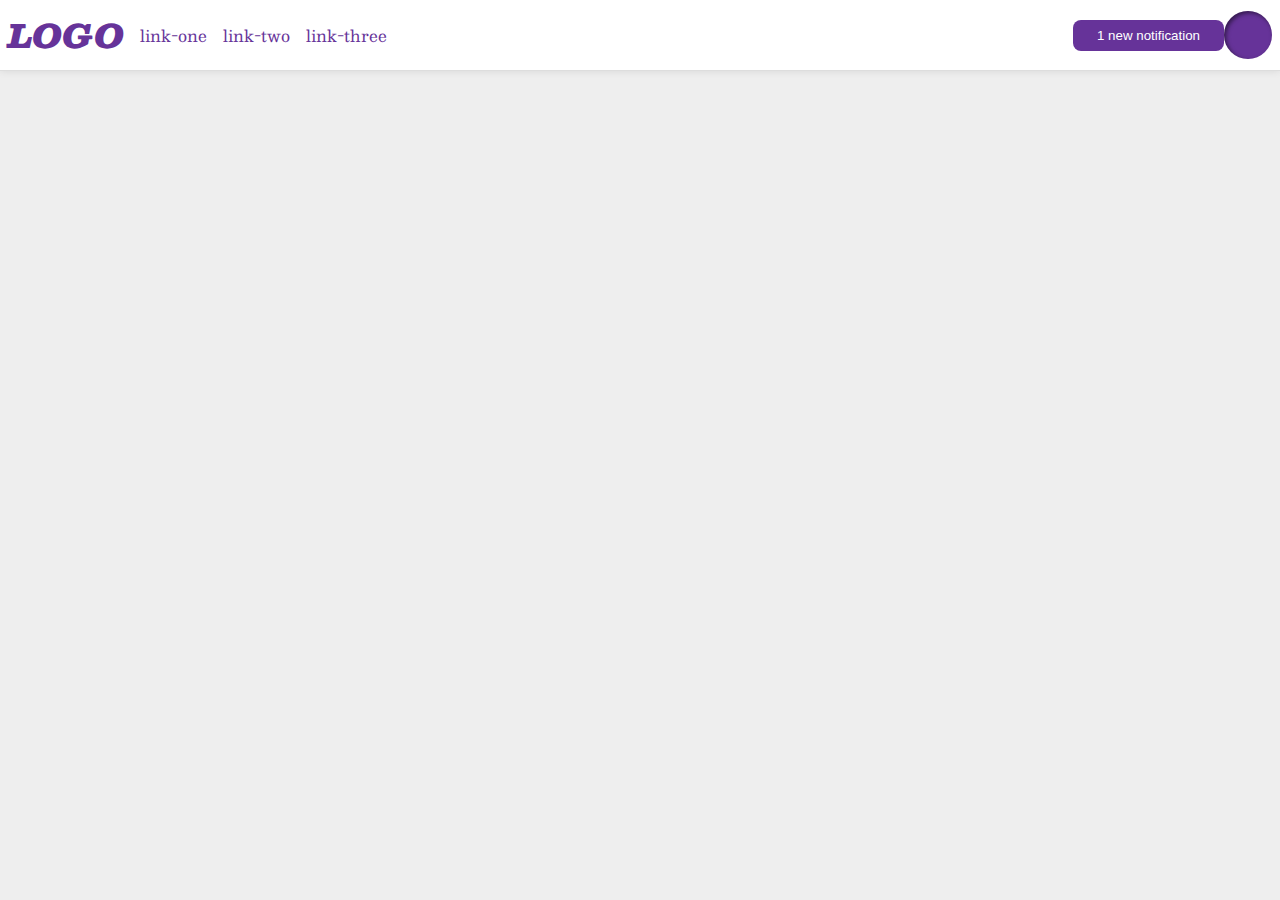
<file: flex/03-flex-header-2/index.html>
<!DOCTYPE html>
<html lang="en">
  <head>
    <meta charset="UTF-8">
    <meta http-equiv="X-UA-Compatible" content="IE=edge">
    <meta name="viewport" content="width=device-width, initial-scale=1.0">
    <title>Flex Header 2</title>
    <link rel="stylesheet" href="style.css">
  </head>
  <body>
    <div class="header">
      <div class="logo">
        LOGO
      </div>
      <ul class="links">
        <!-- added empty li to include gap between items -->
        <li></li>
        <li><a href="https://google.com">link-one</a></li>
        <li><a href="https://google.com">link-two</a></li>
        <li><a href="https://google.com">link-three</a></li>
      </ul>
      <button class="notifications">
        1 new notification
      </button>
      <div class="profile-image"></div>
    </div>
  </body>
</html>
</file>
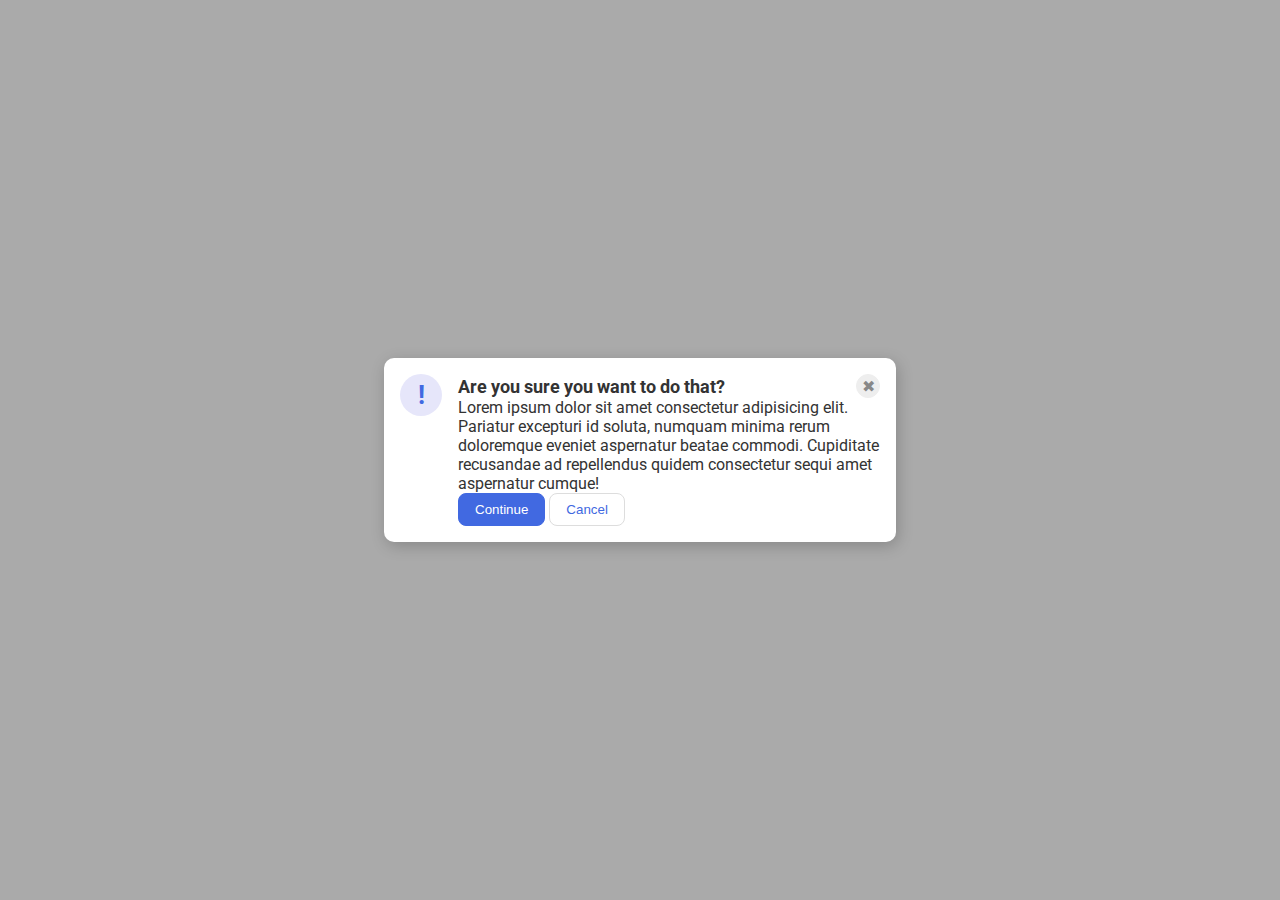
<file: flex/05-flex-modal/index.html>
<!DOCTYPE html>
<html lang="en">
  <head>
    <meta charset="UTF-8">
    <meta http-equiv="X-UA-Compatible" content="IE=edge">
    <meta name="viewport" content="width=device-width, initial-scale=1.0">
    <link rel="stylesheet" href="style.css">
    <title>Modal</title>
  </head>
  <body>
    <div class="modal">
      <div class="icon">!</div>
      <div class="htb">
        <div class="hcb">
          <div class="header">Are you sure you want to do that?</div>
          <button class="close-button">✖</button>
        </div>
        <div class="text">Lorem ipsum dolor sit amet consectetur adipisicing elit. Pariatur excepturi id soluta, numquam minima rerum doloremque eveniet aspernatur beatae commodi. Cupiditate recusandae ad repellendus quidem consectetur sequi amet aspernatur cumque!</div>
        <button class="continue">Continue</button>
        <button class="cancel">Cancel</button>
      </div>
    </div>
  </body>
</html>
</file>
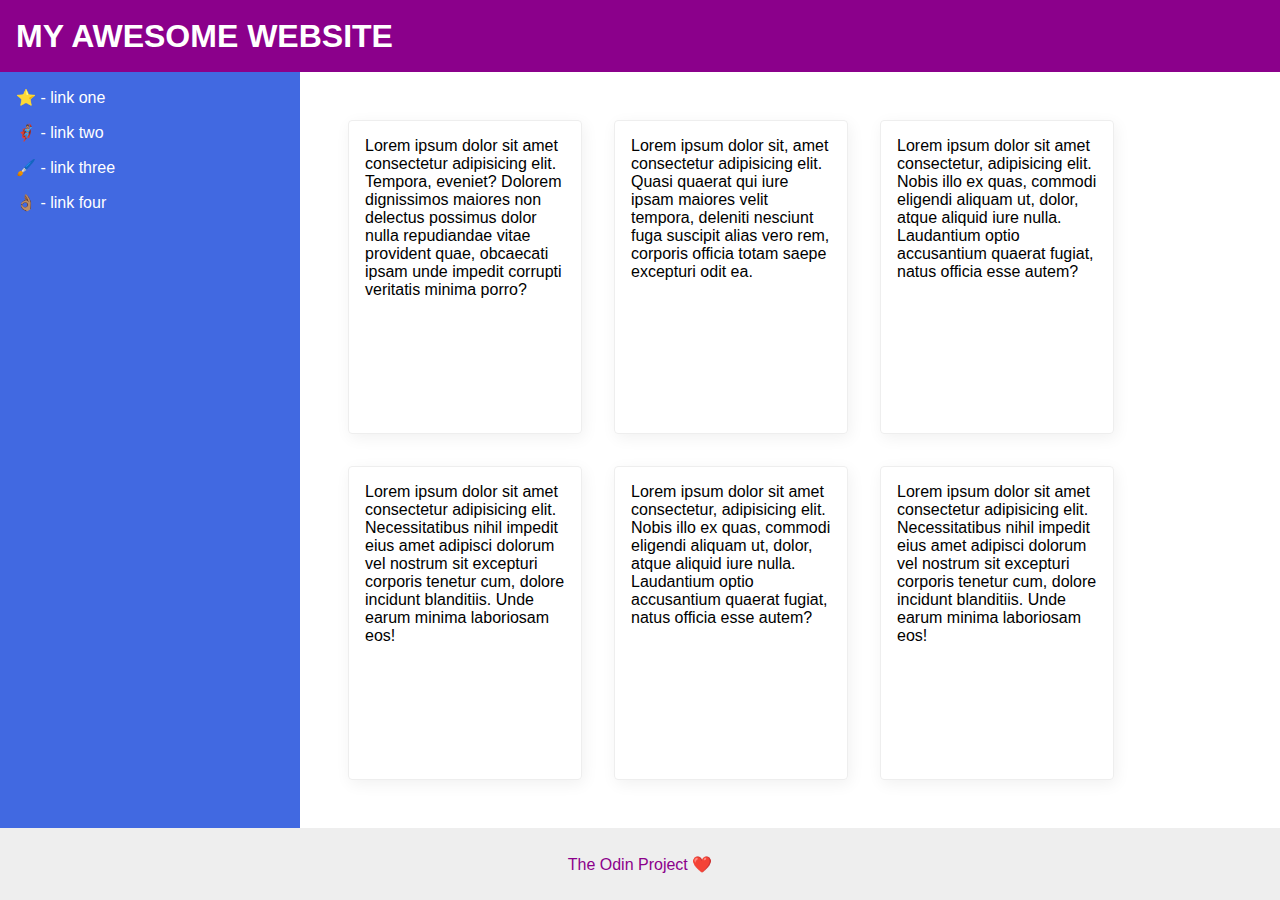
<file: flex/07-flex-layout-2/index.html>
<!DOCTYPE html>
<html lang="en">
  <head>
    <meta charset="UTF-8">
    <meta http-equiv="X-UA-Compatible" content="IE=edge">
    <meta name="viewport" content="width=device-width, initial-scale=1.0">
    <title>The Holy Grail</title>
    <link rel="stylesheet" href="style.css">
  </head>
  <body>

    <div class="header">
      MY AWESOME WEBSITE
    </div>
    
    <div class="center-items">
      <div class="sidebar">
        <ul>
          <li><a href="#">⭐ - link one</a></li>
          <li><a href="#">🦸🏽‍♂️ - link two</a></li>
          <li><a href="#">🖌️ - link three</a></li>
          <li><a href="#">👌🏽 - link four</a></li>
        </ul>
      </div>
      <div class="content-cards">
        <div class="card">Lorem ipsum dolor sit amet consectetur adipisicing elit. Tempora, eveniet? Dolorem dignissimos maiores non delectus possimus dolor nulla repudiandae vitae provident quae, obcaecati ipsam unde impedit corrupti veritatis minima porro?</div>
        <div class="card">Lorem ipsum dolor sit, amet consectetur adipisicing elit. Quasi quaerat qui iure ipsam maiores velit tempora, deleniti nesciunt fuga suscipit alias vero rem, corporis officia totam saepe excepturi odit ea.</div>
        <div class="card">Lorem ipsum dolor sit amet consectetur, adipisicing elit. Nobis illo ex quas, commodi eligendi aliquam ut, dolor, atque aliquid iure nulla. Laudantium optio accusantium quaerat fugiat, natus officia esse autem?</div>
        <div class="card">Lorem ipsum dolor sit amet consectetur adipisicing elit. Necessitatibus nihil impedit eius amet adipisci dolorum vel nostrum sit excepturi corporis tenetur cum, dolore incidunt blanditiis. Unde earum minima laboriosam eos!</div>
        <div class="card">Lorem ipsum dolor sit amet consectetur, adipisicing elit. Nobis illo ex quas, commodi eligendi aliquam ut, dolor, atque aliquid iure nulla. Laudantium optio accusantium quaerat fugiat, natus officia esse autem?</div>
        <div class="card">Lorem ipsum dolor sit amet consectetur adipisicing elit. Necessitatibus nihil impedit eius amet adipisci dolorum vel nostrum sit excepturi corporis tenetur cum, dolore incidunt blanditiis. Unde earum minima laboriosam eos!</div>
      </div>
    </div>

    <div class="footer">
      The Odin Project ❤️
    </div>

  </body>
</html>
</file>
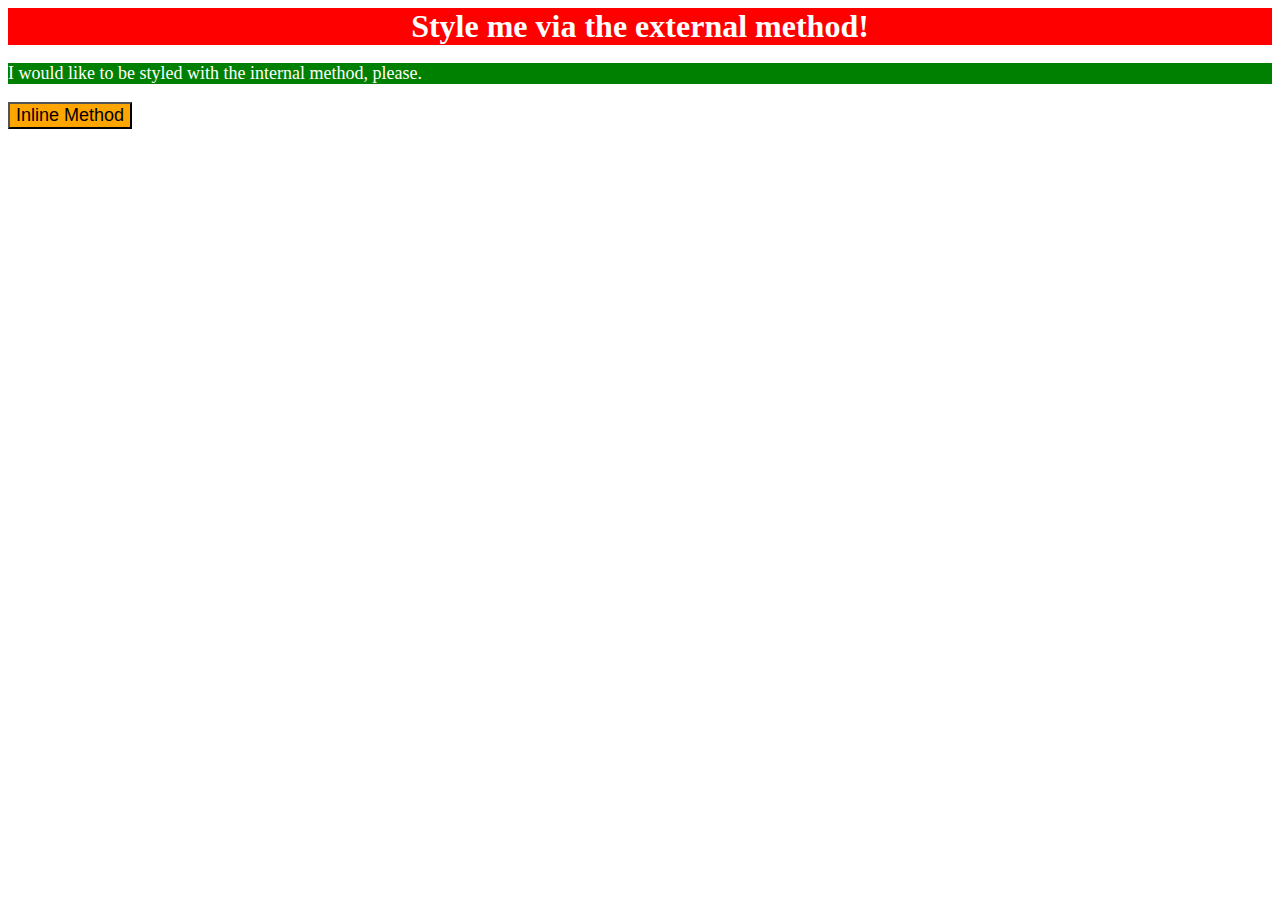
<file: foundations/01-css-methods/index.html>
<!DOCTYPE html>
<html lang="en">
  <head>
    <meta charset="UTF-8">
    <meta http-equiv="X-UA-Compatible" content="IE=edge">
    <meta name="viewport" content="width=device-width, initial-scale=1.0">
    
    <!-- external method used here to add link the css with the html file -->
    <link rel="stylesheet" href="./styles.css">

    <!-- internal method used here to add css -->
     <style>
      p {
        background-color: green;
        color: white;
        font-size: 18px;
      }
     </style>

    <title>Methods for Adding CSS</title>
  </head>
  <body>
    <div>Style me via the external method!</div>
    <p>I would like to be styled with the internal method, please.</p>

    <!-- inline method used here to add css -->
    <button style="background-color: orange; font-size: 18px;">Inline Method</button>
  </body>
</html>
</file>
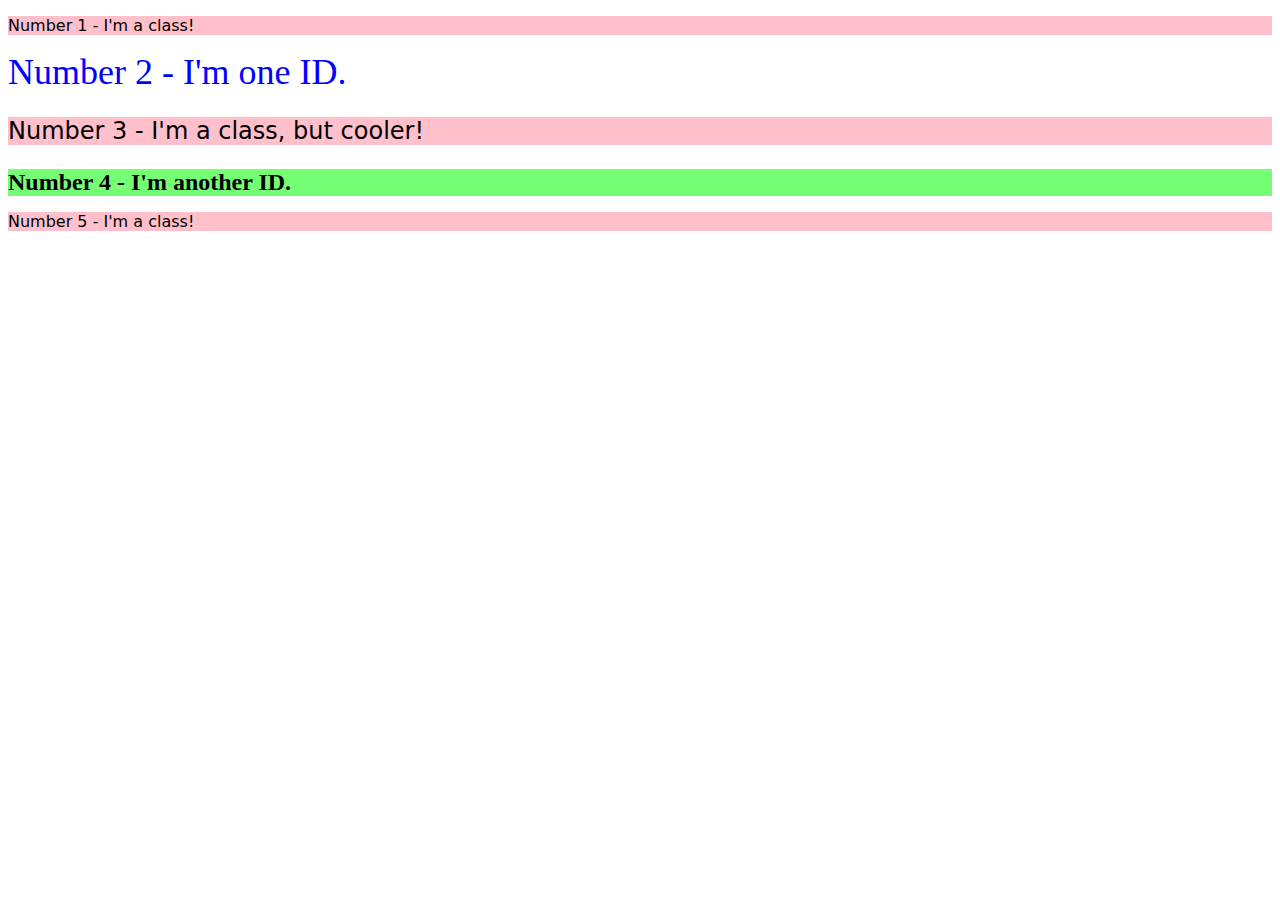
<file: foundations/02-class-id-selectors/index.html>
<!DOCTYPE html>
<html lang="en">
  <head>
    <meta charset="UTF-8">
    <meta http-equiv="X-UA-Compatible" content="IE=edge">
    <meta name="viewport" content="width=device-width, initial-scale=1.0">
    <title>Class and ID Selectors</title>
    <link rel="stylesheet" href="style.css">
  </head>
  <body>
    <p class="odd">Number 1 - I'm a class!</p>
    <div class="even">Number 2 - I'm one ID.</div>
    <p class="odd three">Number 3 - I'm a class, but cooler!</p>
    <div id="even">Number 4 - I'm another ID.</div>
    <p class="odd">Number 5 - I'm a class!</p>
  </body>
</html>
</file>
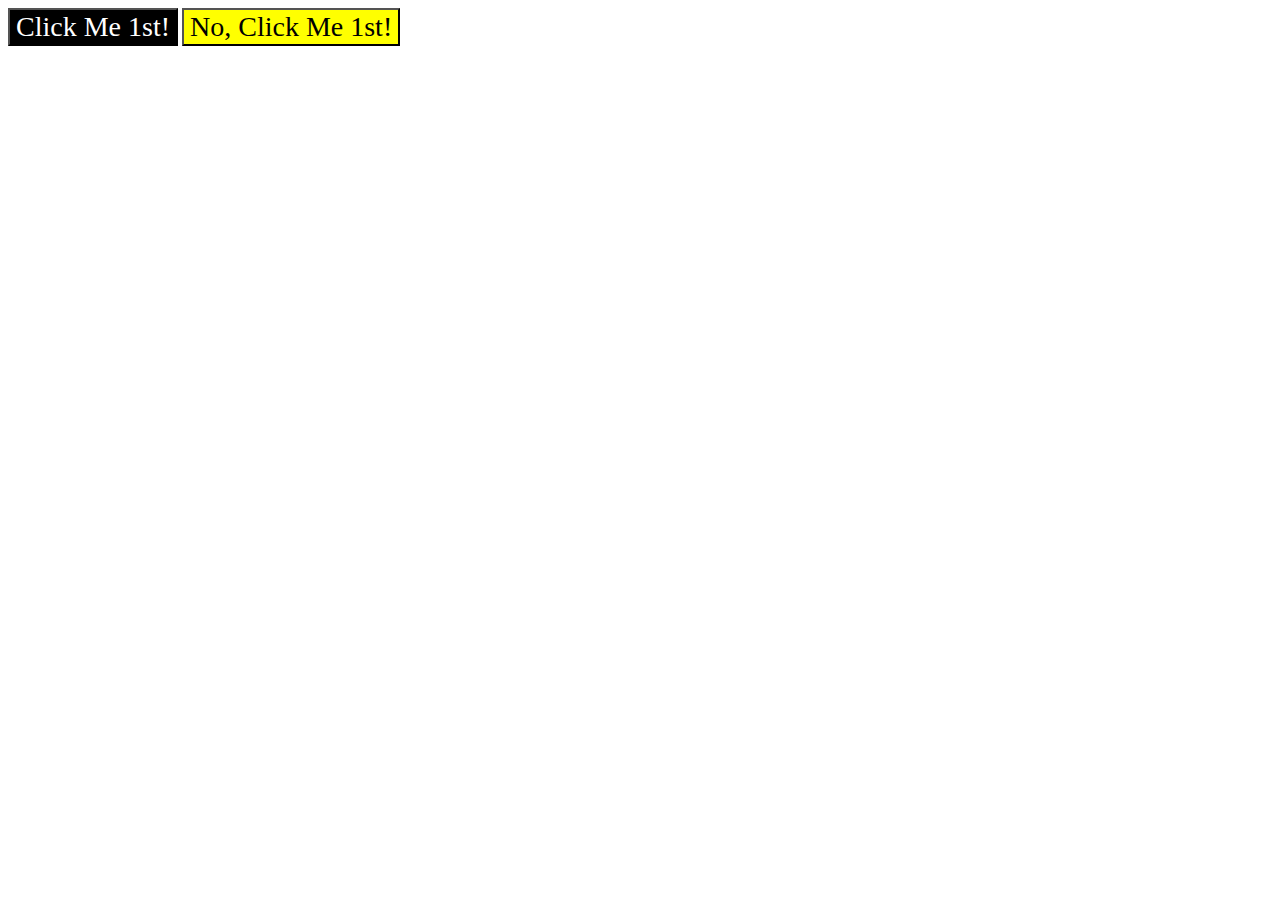
<file: foundations/03-grouping-selectors/index.html>
<!DOCTYPE html>
<html lang="en">
  <head>
    <meta charset="UTF-8">
    <meta http-equiv="X-UA-Compatible" content="IE=edge">
    <meta name="viewport" content="width=device-width, initial-scale=1.0">
    <title>Grouping Selectors</title>
    <link rel="stylesheet" href="style.css">
  </head>

  <body>
    <button class="first">Click Me 1st!</button>
    <button class="second">No, Click Me 1st!</button>
  </body>

</html>
</file>
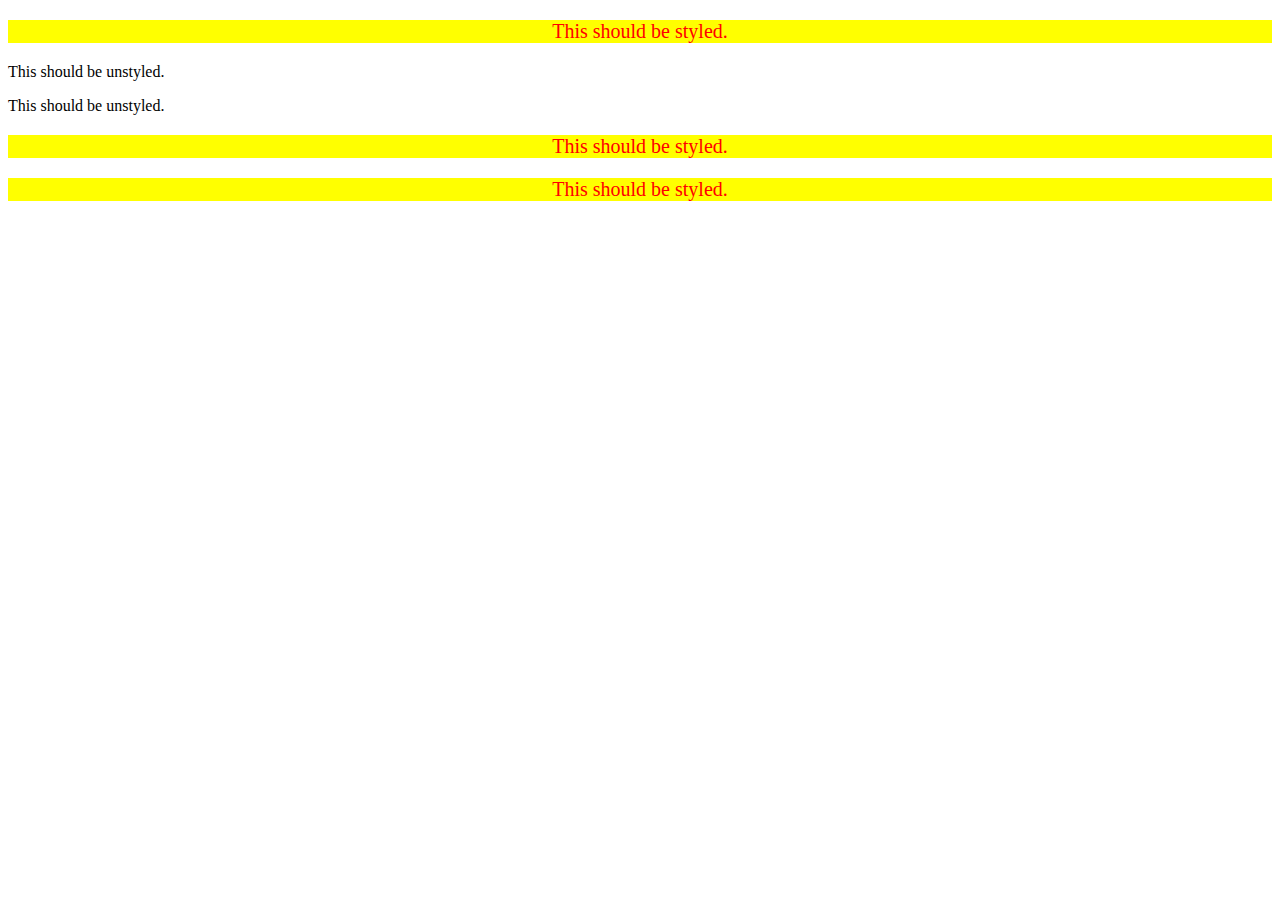
<file: foundations/05-descendant-combinator/index.html>
<!DOCTYPE html>
<html lang="en">
  <head>
    <meta charset="UTF-8">
    <meta http-equiv="X-UA-Compatible" content="IE=edge">
    <meta name="viewport" content="width=device-width, initial-scale=1.0">
    <title>Descendant Combinator</title>
    <link rel="stylesheet" href="style.css">
  </head>

  <body>
    <div class="container">
      <p class="text">This should be styled.</p>
    </div>

    <p class="text">This should be unstyled.</p>
    <p class="text">This should be unstyled.</p>
    
    <div class="container">
      <p class="text">This should be styled.</p>
      <p class="text">This should be styled.</p>
    </div>
  </body>

</html>
</file>
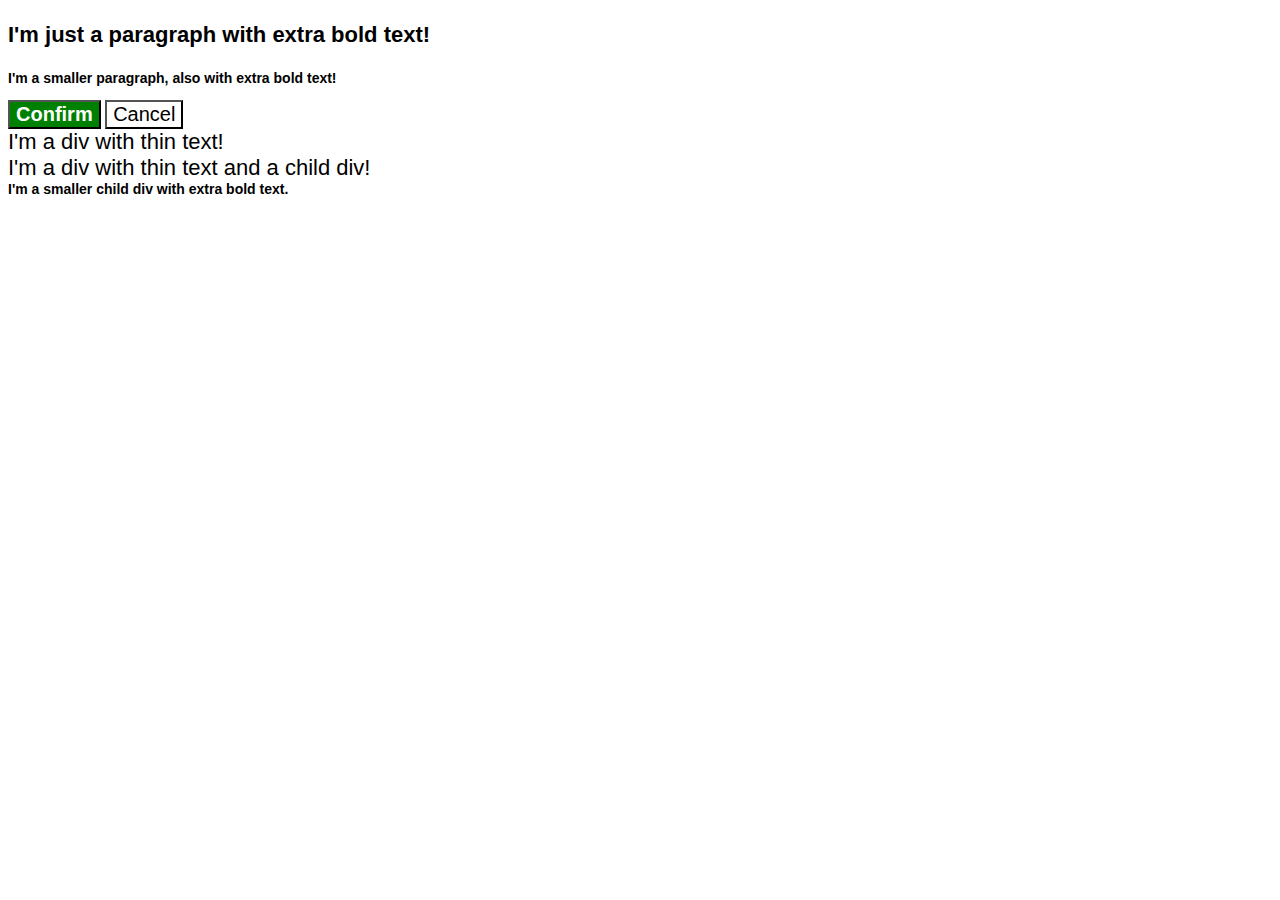
<file: foundations/06-cascade-fix/index.html>
<!DOCTYPE html>
<html lang="en">
  <head>
    <meta charset="UTF-8">
    <meta http-equiv="X-UA-Compatible" content="IE=edge">
    <meta name="viewport" content="width=device-width, initial-scale=1.0">
    <title>Fix the Cascade</title>
    <link rel="stylesheet" href="style.css">
  </head>
  <body>
    <p class="para">I'm just a paragraph with extra bold text!</p>
    <p class="para small-para">I'm a smaller paragraph, also with extra bold text!</p>

    <button id="confirm-button" class="button confirm">Confirm</button>
    <button id="cancel-button" class="button cancel">Cancel</button>

    <div class="text">I'm a div with thin text!</div>
    <div class="text">I'm a div with thin text and a child div!
      <div class="text child">I'm a smaller child div with extra bold text.</div>
    </div>
  </body>
</html>
</file>
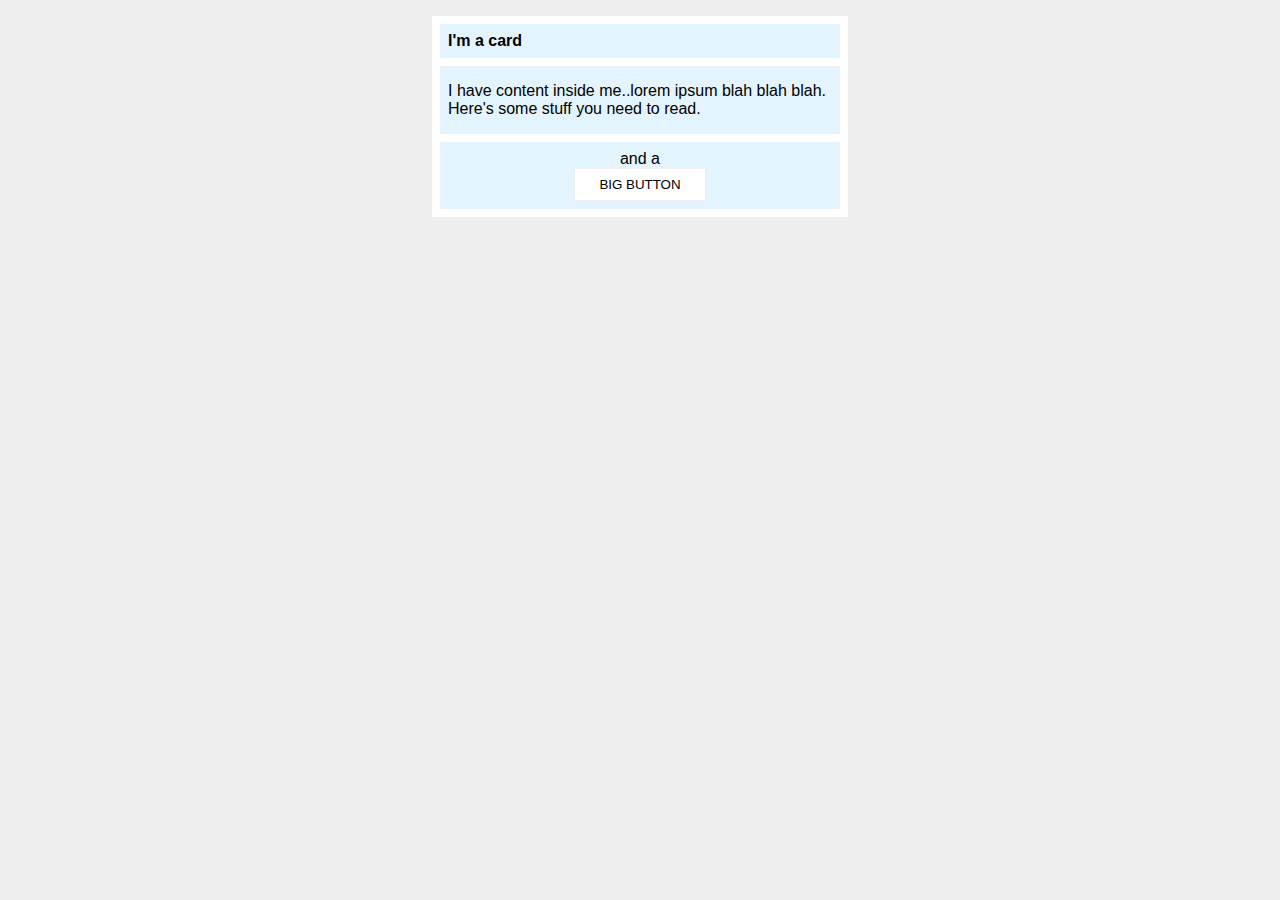
<file: margin-and-padding/02-margin-and-padding-2/index.html>
<!-- Adding comment above -->
<!DOCTYPE html>
<html lang="en">
  <head>
    <meta charset="UTF-8">
    <meta http-equiv="X-UA-Compatible" content="IE=edge">
    <meta name="viewport" content="width=device-width, initial-scale=1.0">
    <title>Margin and Padding exercise 2</title>
    <link rel="stylesheet" href="style.css">
  </head>
  <body>
    <div class="card">
      <h1 class="title">I'm a card</h1>
      <div class="content">I have content inside me..lorem ipsum blah blah blah. Here's some stuff you need to read.</div>
      <div class="button-container">and a <button>BIG BUTTON</button></div>
    </div>
  </body>
</html>
</file>
<file: flex/03-flex-header-2/style.css>
/* this is some magical font-importing.  
you'll learn about it later. */
@import url('https://fonts.googleapis.com/css2?family=Besley:ital,wght@0,400;1,900&display=swap');

body {
  margin: 0;
  background: #eee;
  font-family: Besley, serif;
}

.header {
  display: flex;
  align-items: center;
  padding: 8px;
  background: white;
  border-bottom: 1px solid #ddd;
  box-shadow: 0 0 8px rgba(0,0,0,.1);
}

.profile-image {
  background: rebeccapurple;
  box-shadow: inset 2px 2px 4px rgba(0,0,0,.5);
  border-radius: 50%;
  width: 48px;
  height: 48px;
}

.logo {
  color: rebeccapurple;
  font-size: 32px;
  font-weight: 900;
  font-style: italic;
}

button {
  border: none;
  border-radius: 8px;
  background: rebeccapurple;
  color: white;
  padding: 8px 24px;
}

a {
  /* this removes the line under our links */
  text-decoration: none;
  color: rebeccapurple;
}

ul {
  list-style-type: none;
  display: flex;
  margin: 0;
  padding: 0;
  gap: 16px;
  margin-right: auto; /*this section solves the issue to create a new div container and called it .left and .right*/
}
</file>
<file: flex/05-flex-modal/style.css>
@import url('https://fonts.googleapis.com/css2?family=Roboto:wght@400;700&display=swap');

html, body {
  height: 100%;
}

body {
  font-family: Roboto, sans-serif;
  margin: 0;
  background: #aaa;
  color: #333;
  /* I'll give you this one for free lol */
  display: flex;
  align-items: center;
  justify-content: center;
}

.modal {
  background: white;
  width: 480px;
  border-radius: 10px;
  box-shadow: 2px 4px 16px rgba(0,0,0,.2);
  /*changes here bellow*/
  display: flex;
  padding: 16px;
  gap: 16px;
}

.icon {
  color: royalblue;
  font-size: 26px;
  font-weight: 700;
  background: lavender;
  width: 42px;
  height: 42px;
  border-radius: 50%;
  display: flex;
  align-items: center;
  justify-content: center;
  /*changes here bellow*/
  flex-shrink: 0;
}

.close-button {
  background: #eee;
  border-radius: 50%;
  color: #888;
  font-weight: 400;
  font-size: 16px;
  height: 24px;
  width: 24px;
  display: flex;
  align-items: center;
  justify-content: center;
  border: 1px solid #eee;
  padding: 0;
  /*changes here bellow*/
  /* flex-shrink: 0; */
}

button {
  cursor: pointer;
  padding: 8px 16px;
  border-radius: 8px;
}

button.continue {
  background: royalblue;
  border: 1px solid royalblue;
  color: white;
}

button.cancel {
  background: white;
  border: 1px solid #ddd;
  color: royalblue;
}

.hcb {
  display: flex;
  justify-content: space-between;
  align-items: center;
  font-size: large;
  font-weight: bold;
}
</file>
<file: flex/07-flex-layout-2/style.css>
body {
  font-family: -apple-system, BlinkMacSystemFont, 'Segoe UI', Roboto, Oxygen, Ubuntu, Cantarell, 'Open Sans', 'Helvetica Neue', sans-serif;
  margin: 0;
  min-height: 100vh;

  /*add changes bellow*/
  display: flex;
  flex-direction: column;
  text-decoration: none;
}

.header {
  height: 72px;
  background: darkmagenta;
  color: white;

  /*add changes bellow*/
  display: flex;
  align-items: center;
  font-size: 32px;
  font-weight: 900;
  padding-left: 16px;
}

.footer {
  height: 72px;
  background: #eee;
  color: darkmagenta;

  /*add changes bellow*/
  display: flex;
  justify-content: center;
  align-items: center;
}

.sidebar {
  width: 300px;
  background: royalblue;
  box-sizing: border-box;

  /*add changes bellow*/
  padding: 16px;
  flex-shrink: 0;
}

ul {
  list-style-type: none;
  margin: 0;
  padding: 0;
}

li {
  margin-bottom: 16px;
}

a {
  color: white;
  text-decoration: none;
  width: 24px;
}

.card {
  border: 1px solid #eee;
  box-shadow: 2px 4px 16px rgba(0,0,0,.06);
  border-radius: 4px;
  width: 200px;
  padding: 16px;
  margin: 16px;
}

.center-items {
  display: flex;
  flex: auto;
}

.content-cards {
  display: flex;
  padding: 32px;
  flex-wrap: wrap;
}
</file>
<file: foundations/01-css-methods/styles.css>
div {
    background-color: red;
    color: white;
    font-size: 32px;
    text-align: center;
    font-weight: 700;
}
</file>
<file: foundations/02-class-id-selectors/style.css>
.odd {
    background-color: pink;
    font-family: Verdana, "DejaVu Sans", sans-serif;
}

.even {
    color: blue;
    font-size: 36px;
}

.odd.three {
    font-size: 24px;
}

#even {
    background-color: rgb(116, 255, 116);
    font-size: 24px;
    font-weight: 700;
}
</file>
<file: foundations/03-grouping-selectors/style.css>
.first, .second {
    font-size: 28px;
    font-family: Hevetica, "Times New Roman", sans-serif;
}

.first {
    background-color: black;
    color: white;
}

.second {
    background-color: yellow;
    color: black;
}
</file>
<file: foundations/05-descendant-combinator/style.css>
/* this is a comment */

.container .text {
    background-color: yellow;
    color: red;
    font-size: 20px;
    text-align: center;
}
</file>
<file: foundations/06-cascade-fix/style.css>
body {
  font-family: Arial, Helvetica, sans-serif;
}

.para, .small-para {
  color: hsl(0, 0%, 0%);
  font-weight: 800;
}

.para {
  font-size: 22px;
}

.small-para {
  font-size: 14px;
  font-weight: 800;
}

.button.confirm {
  background: green;
  color: white;
  font-weight: bold;
} 

.button {
  background-color: rgb(255, 255, 255);
  color: rgb(0, 0, 0);
  font-size: 20px;
}

.text.child {
  color: rgb(0, 0, 0);
  font-weight: 800;
  font-size: 14px;
}

div.text {
  color: rgb(0, 0, 0);
  font-size: 22px;
  font-weight: 100;
}
</file>
<file: margin-and-padding/02-margin-and-padding-2/style.css>
/*adding comment to css*/
/* *{
  box-sizing: border-box;
} */

body {
  background: #eee;
  font-family: sans-serif;
}

.card {
  width: 400px;
  background: #fff;
  margin: 16px auto;
  padding: 8px;
  /*width card = 400+pad+pad = 416px*/
}

.title {
  background: #e3f4ff;
  margin: 0 0 8px 0;
  padding: 8px;
  font-size: 16px;
}

.content {
  background: #e3f4ff;
  margin: 0 0 8px 0;
  padding: 16px 8px;
}

.button-container {
  background: #e3f4ff;
  margin: 0px;
  padding: 8px;
  text-align: center;
}

button {
  background: white;
  border: 1px solid #eee;
  display: block;
  margin: 0 auto;
  padding: 8px 24px;
}
</file>
